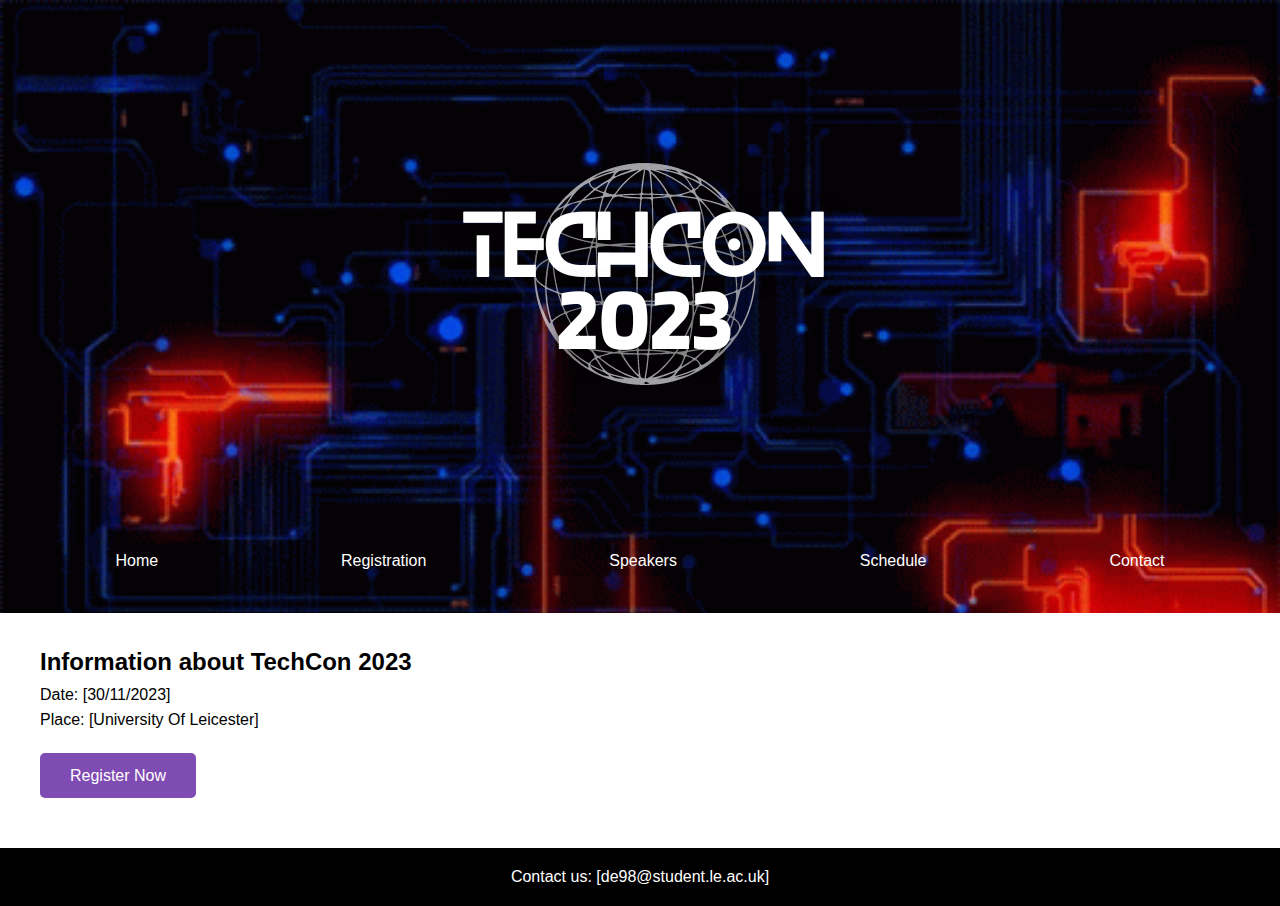
<file: index.html>
<!DOCTYPE html>
<html lang="en">
<head>
    <meta charset="UTF-8">
    <meta name="viewport" content="width=device-width, initial-scale=1.0">
    <link rel="stylesheet" href="styles.css">
    <title>Home</title>
</head>
<body>
    <header>
        <img src="Techcon.png" alt="Header Image" style="margin-left: 10px;">
        <nav>
            <ul>
                <li><a href="index.html">Home</a></li>
                <li><a href="register.html">Registration</a></li>
                <li><a href="speakers.html">Speakers</a></li>
                <li><a href="schedule.html">Schedule</a></li>
                <li><a href="contact.html">Contact</a></li>
            </ul>
        </nav>
    </header>

    <section class="all-sections">
        <h2>Information about TechCon 2023</h2>
        <p>Date: [30/11/2023]</p>
        <p>Place: [University Of Leicester]</p>
        <a href="register.html" class="button">Register Now</a>
    </section>


    <footer>
        <p>Contact us: [de98@student.le.ac.uk]</p>
    </footer>
</body>
</html>
</file>
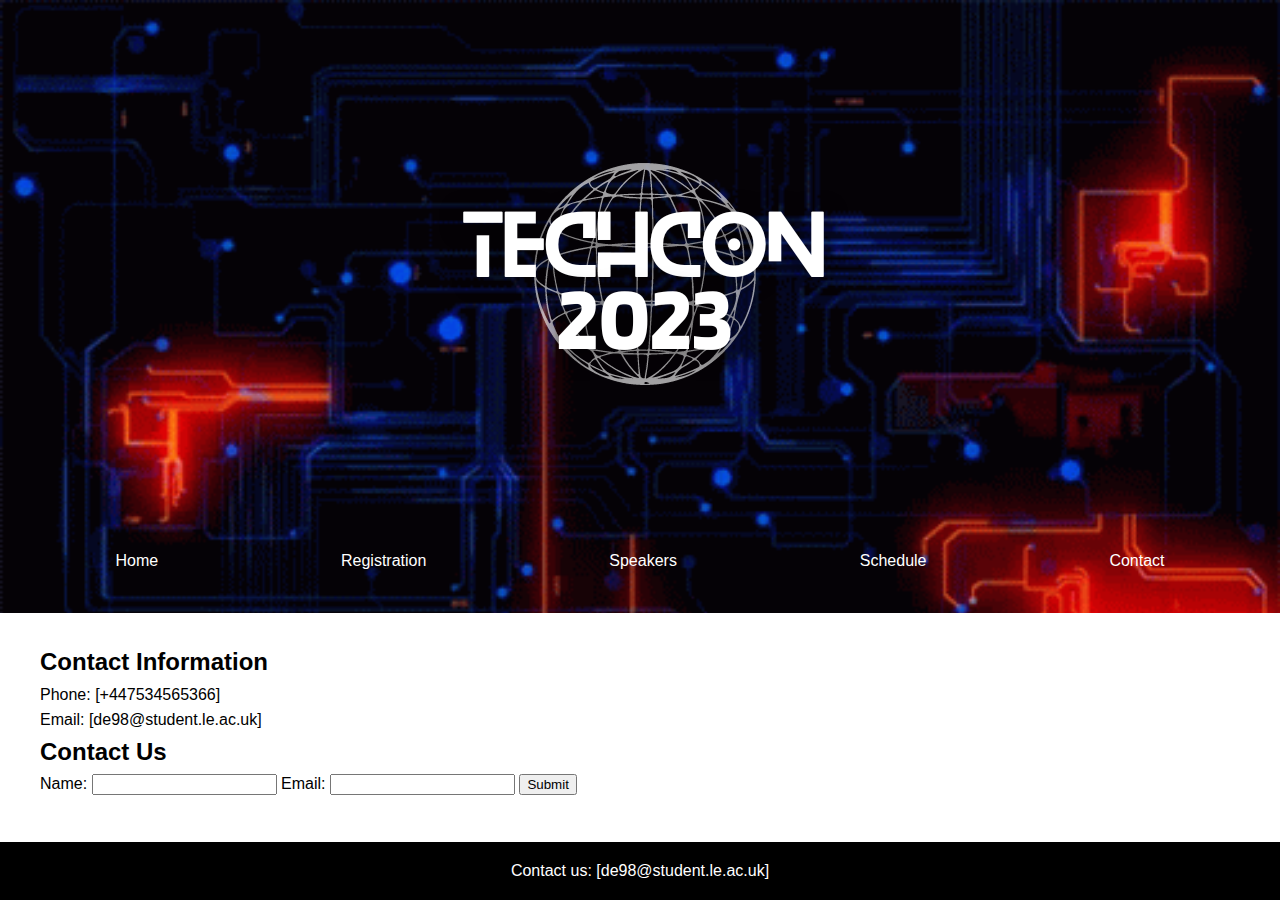
<file: contact.html>
<!DOCTYPE html>
<html lang="en">
<head>
    <meta charset="UTF-8">
    <meta name="viewport" content="width=device-width, initial-scale=1.0">
    <link rel="stylesheet" href="styles.css">
    <title>Contact</title>
</head>
<body>
    <header>
        <img src="Techcon.png" alt="Header Image" style="margin-left: 10px;">
        <nav>
            <ul>
                <li><a href="index.html">Home</a></li>
                <li><a href="register.html">Registration</a></li>
                <li><a href="speakers.html">Speakers</a></li>
                <li><a href="schedule.html">Schedule</a></li>
                <li><a href="contact.html">Contact</a></li>
            </ul>
        </nav>
    </header>

    <section class="all-sections">
        <h2>Contact Information</h2>
        <p>Phone: [+447534565366]</p>
        <p>Email: [de98@student.le.ac.uk]</p>

        <h2>Contact Us</h2>
        <form id="contactForm" action="#">
            <label for="name">Name:</label>
            <input type="text" id="name" name="name" required>
            
            <label for="email">Email:</label>
            <input type="email" id="email" name="email" required>


            <button type="submit" class="cta-button">Submit</button>
        </form>
    </section>


    <footer>
        <p>Contact us: [de98@student.le.ac.uk]</p>
    </footer>
    <script src="script.js"></script>
</body>
</html>
</file>
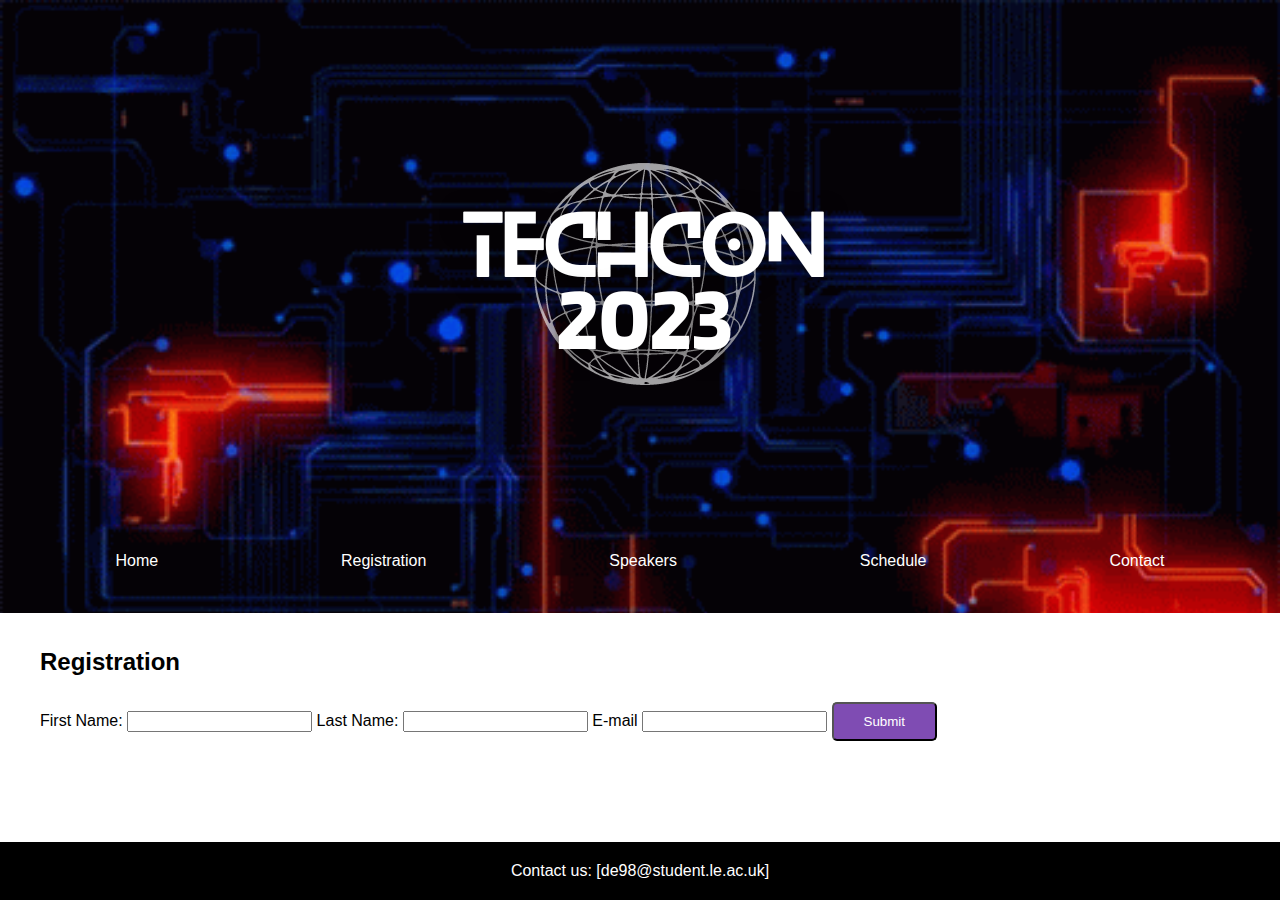
<file: register.html>
<!DOCTYPE html>
<html lang="en">
<head>
    <meta charset="UTF-8">
    <meta name="viewport" content="width=device-width, initial-scale=1.0">
    <link rel="stylesheet" href="styles.css">
    <title>Registration</title>
</head>
<body>
    <header>
        <img src="Techcon.png" alt="Header Image" style="margin-left: 10px;">
        <nav>
            <ul>
                <li><a href="index.html">Home</a></li>
                <li><a href="register.html">Registration</a></li>
                <li><a href="speakers.html">Speakers</a></li>
                <li><a href="schedule.html">Schedule</a></li>
                <li><a href="contact.html">Contact</a></li>
            </ul>
        </nav>
    </header>

    <section class="all-sections">
        <h2>Registration</h2>
        <form id="registrationForm" action="#">
            <label for="firstName">First Name:</label>
            <input type="text" id="firstName" name="firstName" required>
            
            <label for="lastName">Last Name:</label>
            <input type="text" id="lastName" name="lastName" required>

            <label for="email">E-mail</label>
            <input type="text" id="email" name="email" required>

            <button type="submit" class="button">Submit</button>
        </form>
    </section>

    <footer>
        <p>Contact us: [de98@student.le.ac.uk]</p>
    </footer>
    <script src="script.js"></script>
</body>
</html>
</file>
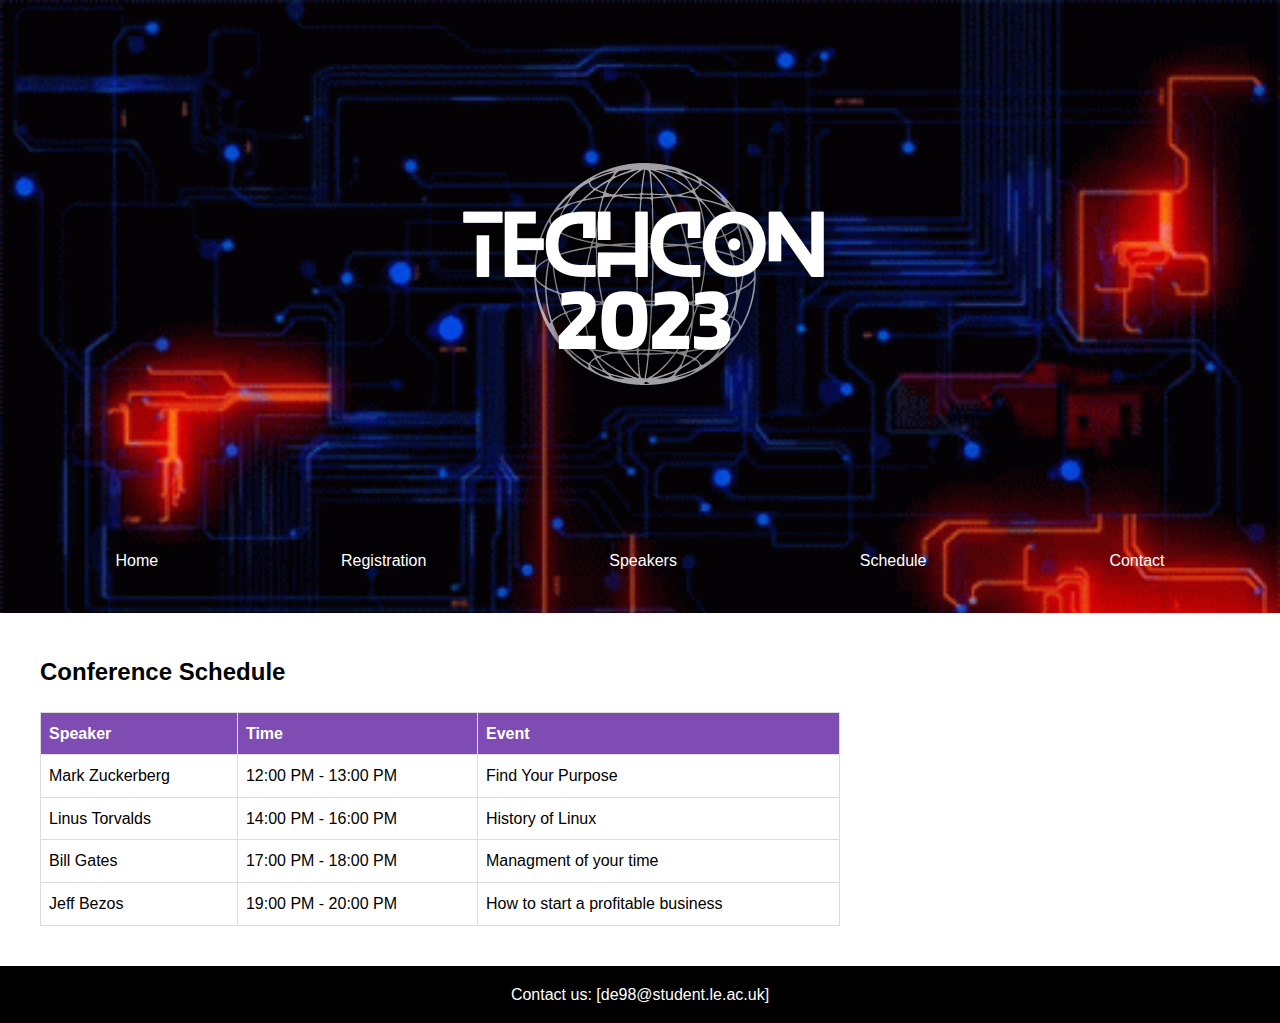
<file: schedule.html>
<!DOCTYPE html>
<html lang="en">
<head>
    <meta charset="UTF-8">
    <meta name="viewport" content="width=device-width, initial-scale=1.0">
    <link rel="stylesheet" href="styles.css">
    <title>Schedule</title>
</head>
<body>
    <header>
        <img src="Techcon.png" alt="Header Image" style="margin-left: 10px;">
        <nav>
            <ul>
                <li><a href="index.html">Home</a></li>
                <li><a href="register.html">Registration</a></li>
                <li><a href="speakers.html">Speakers</a></li>
                <li><a href="schedule.html">Schedule</a></li>
                <li><a href="contact.html">Contact</a></li>
            </ul>
        </nav>
    </header>

    <section class="schedule-section">
        <h2>Conference Schedule</h2>
        <table>
                <tr>
                    <th>Speaker</th>
                    <th>Time</th>
                    <th>Event</th>
                </tr>
                <tr>
                    <td>Mark Zuckerberg</td>
                    <td>12:00 PM - 13:00 PM</td>
                    <td>Find Your Purpose</td>
                </tr>
                <tr>
                    <td>Linus Torvalds</td>
                    <td>14:00 PM - 16:00 PM</td>
                    <td>History of Linux</td>  
                </tr>
                <tr>
                    <td>Bill Gates</td>
                    <td>17:00 PM - 18:00 PM</td>
                    <td>Managment of your time</td>  
                </tr>
                <tr>
                    <td>Jeff Bezos</td>
                    <td>19:00 PM - 20:00 PM</td>
                    <td>How to start a profitable business</td>  
                </tr>
        </table>
    </section>


    <footer>
        <p>Contact us: [de98@student.le.ac.uk]</p>
    </footer>

</body>
</html>
</file>
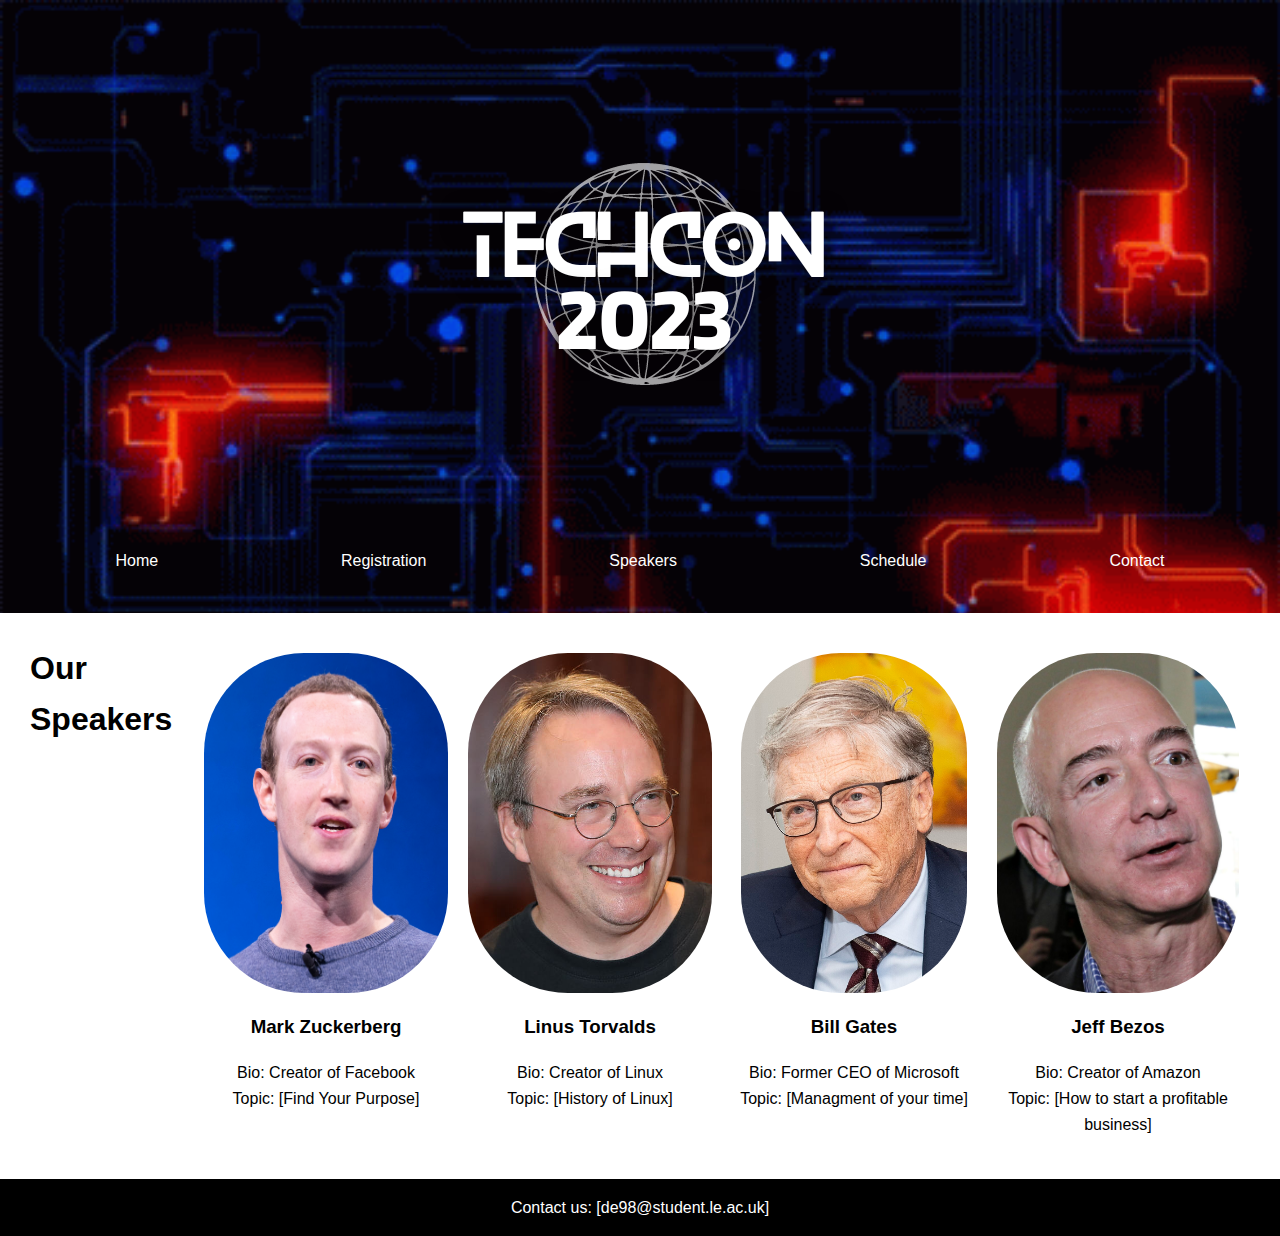
<file: speakers.html>
<!DOCTYPE html>
<html lang="en">
<head>
    <meta charset="UTF-8">
    <meta name="viewport" content="width=device-width, initial-scale=1.0">
    <link rel="stylesheet" href="styles.css">
    <title>Speakers</title>
</head>
<body>
    <header>
        <img src="Techcon.png" alt="Header Image" style="margin-left: 10px;">
        <nav>
            <ul>
                <li><a href="index.html">Home</a></li>
                <li><a href="register.html">Registration</a></li>
                <li><a href="speakers.html">Speakers</a></li>
                <li><a href="schedule.html">Schedule</a></li>
                <li><a href="contact.html">Contact</a></li>
            </ul>
        </nav>
    </header>

    <section>
            <h1>Our Speakers </h1>
        <div class="speaker-profile">
            <img src="speaker1.jpg" alt="Speaker 1">
            <div class="speaker-info">
                <h3>Mark Zuckerberg</h3>
                <p>Bio: Creator of Facebook</p>
                <p>Topic: [Find Your Purpose]</p>
            </div>

        </div>

        <div class="speaker-profile">
            <img src="speaker2.jpg" alt="Speaker 2">
            <div class="speaker-info">
                <h3>Linus Torvalds</h3>
                <p>Bio: Creator of Linux</p>
                <p>Topic: [History of Linux]</p>
            </div>
        </div>

        <div class="speaker-profile">
            <img src="speaker3.jpg" alt="Speaker 3">
            <div class="speaker-info">
                <h3>Bill Gates</h3>
                <p>Bio: Former CEO of Microsoft</p>
                <p>Topic: [Managment of your time]</p>
            </div>
        </div>

        <div class="speaker-profile">
            <img src="speaker4.jpg" alt="Speaker 4">
            <div class="speaker-info">
                <h3>Jeff Bezos</h3>
                <p>Bio: Creator of Amazon</p>
                <p>Topic: [How to start a profitable business]</p>
            </div>
        </div>
    </section>


    <footer>
        <p>Contact us: [de98@student.le.ac.uk]</p>
    </footer>
    <script src="script.js"></script>
</body>
</html>
</file>
<file: styles.css>
body, h1, h2, p, ul, li {
    margin: 0;
    padding: 0;
}

body {
    font-family: 'Calibri', sans-serif;
    line-height: 1.6;
    display: flex;
    flex-direction: column;
    min-height: 100vh;
    margin: 0;
}

header {
    background-image: url("header.gif");
    background-size: cover;
    color: #fff;
    padding: 1.5rem;
    text-align: center;
}


nav ul {
    display: flex;
    justify-content: space-around;
}

nav ul li {
    display: inline;
}

nav ul li a {
    display: block;
    padding: 1em;
    text-decoration: solid;
    color: #fff;
    transition: background-color 0.5s ease;
}

nav ul li a:hover {
    background-color: #7f4cb3; 
}

section {
    max-width: 100%;
    margin: 10px;
    padding: 20px;
    text-align: left;
    display: flex;
    flex-direction: row;
}

section.all-sections {
    max-width: 100%;
    margin-left: 20px;
    padding-left: 20px;
    text-align: left;
    display: table-column;
}

.speaker-info {
    text-align: center;
}

.speaker-profile {
    max-width: 20%; 
    text-align: center; 
    margin: 10px;
    display: flex; 
    flex-direction: column;
    align-items: center;
}

.speaker-profile img {
    max-width: 100%;
    height: 70%;
    border-radius: 100px;

}
.button {
    display: inline-block;
    background-color: #7f4cb3;
    color: #fff;
    padding: 10px 30px;
    text-decoration: none;
    border-radius: 5px;
    margin-top: 20px;
    margin-bottom: 20px;
}

footer {
    background-color: black;
    color: #fff;
    padding: 1rem;
    text-align: center;
    margin-top: auto;
}

.schedule-section {
    max-width: 800px;
    margin: 20px;
    padding: 20px;
    background-color: rgba(255, 255, 255, 0.9);
    border-radius: 10px;
    text-align: left;
    display: table-column;
}

table {
    width: 100%;
    border-collapse: collapse;
    margin-top: 20px;
}

th, td {
    border: 1px solid #ddd;
    padding: 8px;
    text-align: left;
}

th {
    background-color: #7f4cb3;
    color: white;
}
</file>
